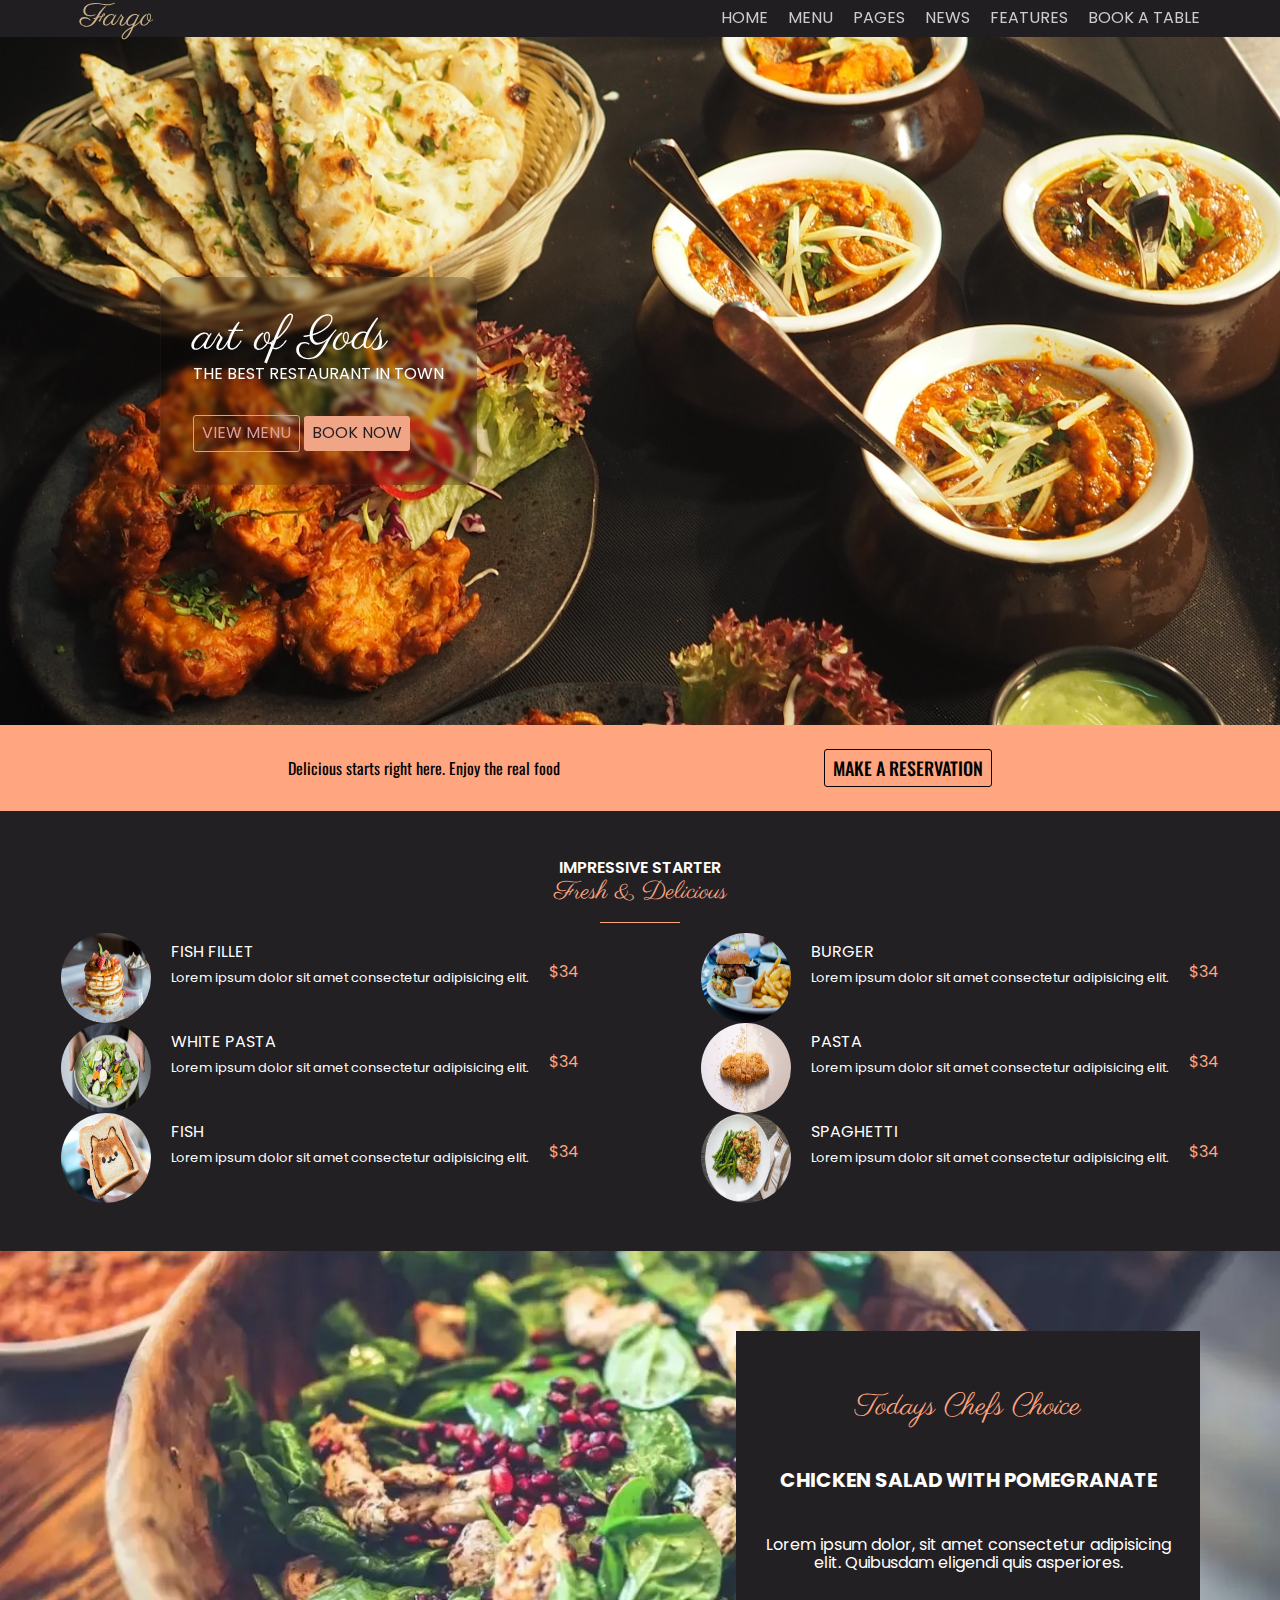
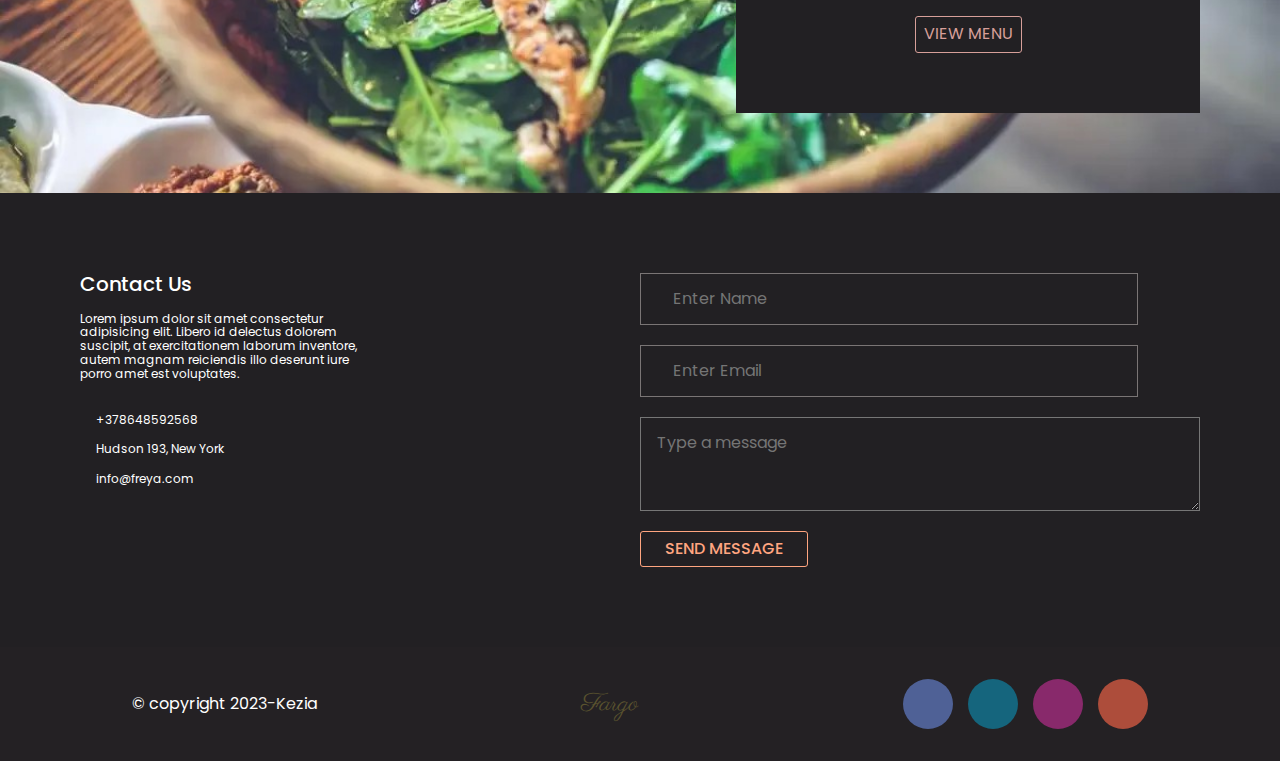
<file: index.html>
<!DOCTYPE html>
<html lang="en">
  <head>
    <meta charset="UTF-8" />
    <meta name="viewport" content="width=device-width, initial-scale=1.0" />
    <link rel="preconnect" href="https://fonts.googleapis.com" />
    <link rel="preconnect" href="https://fonts.gstatic.com" crossorigin />
    <link
      href="https://fonts.googleapis.com/css2?family=Kumbh+Sans:wght@400;700&family=Montserrat:wght@100;300;400;500;600&family=Poppins:wght@200;300;400;500&family=Roboto:wght@500&display=swap"
      rel="stylesheet"
    />
    <link rel="preconnect" href="https://fonts.googleapis.com" />
    <link rel="preconnect" href="https://fonts.gstatic.com" crossorigin />
    <link
      href="https://fonts.googleapis.com/css2?family=Oswald&display=swap"
      rel="stylesheet"
    />

    <link
      rel="stylesheet"
      href="https://cdnjs.cloudflare.com/ajax/libs/font-awesome/6.4.0/css/all.min.css"
      integrity="sha512-iecdLmaskl7CVkqkXNQ/ZH/XLlvWZOJyj7Yy7tcenmpD1ypASozpmT/E0iPtmFIB46ZmdtAc9eNBvH0H/ZpiBw=="
      crossorigin="anonymous"
      referrerpolicy="no-referrer"
    />
    <link rel="stylesheet" href="./food.css" />

    <title>My Restaurant Page</title>
  </head>
  <body>
    <header class="header">
      <div class="logo">
        <span>Fargo</span>
      </div>
     

      <label for="ham" class="burger">
        <input type="checkbox" name="" id="ham">
      </label>
      <nav class="nav">
        <ul>
          <li><a href="">Home</a></li>
          <li><a href="">Menu</a></li>
          <li><a href="">Pages</a></li>
          <li><a href="">News</a></li>
          <li><a href="">Features</a></li>
          <li><a href="">Book a table</a></li>
        </ul>
      </nav>
    </header>
    <!-- section part -->

    <section class="hero">
      <div class="hero_text">
        <span>art of Gods</span>
        <p>THE BEST RESTAURANT IN TOWN</p>
        <div class="hero_btns">
          <button class="view">VIEW MENU</button>
          <button class="book">BOOK NOW</button>
        </div>
      </div>
    </section>

    <!-- mid section start here -->
    <section class="reserve1">
      <div class="reserve2">
        <p>Delicious starts right here. Enjoy the real food</p>
        <button type="button" class="reserve_btns">MAKE A RESERVATION</button>
      </div>
    </section>

    <section class="food_samples">
      <div class="food_samples--header">
        <span>IMPRESSIVE STARTER</span>
        <p>Fresh & Delicious</p>
      </div>

      <div class="samples">
        <div class="sample">
          <img src="./image/img1.jpeg" alt="sharwama" />
          <div class="sample_text">
            <span>FISH FILLET</span>
            <p>Lorem ipsum dolor sit amet consectetur adipisicing elit.</p>
          </div>
          <div class="sample_price">
            <span>$34</span>
          </div>
        </div>

        <div class="sample">
          <img src="./image/img2.jpeg" alt="sharwama" />
          <div class="sample_text">
            <span>BURGER</span>
            <p>Lorem ipsum dolor sit amet consectetur adipisicing elit.</p>
          </div>
          <div class="sample_price">
            <span>$34</span>
          </div>
        </div>

        <div class="sample">
          <img src="./image/img3.jpeg" alt="sharwama" />
          <div class="sample_text">
            <span>WHITE PASTA</span>
            <p>Lorem ipsum dolor sit amet consectetur adipisicing elit.</p>
          </div>
          <div class="sample_price">
            <span>$34</span>
          </div>
        </div>

        <div class="sample">
          <img src="./image/img4.jpeg" alt="sharwama" />
          <div class="sample_text">
            <span>PASTA</span>
            <p>Lorem ipsum dolor sit amet consectetur adipisicing elit.</p>
          </div>
          <div class="sample_price">
            <span>$34</span>
          </div>
        </div>

        <div class="sample">
          <img src="./image/img5.jpeg" alt="sharwama" />
          <div class="sample_text">
            <span>FISH</span>
            <p>Lorem ipsum dolor sit amet consectetur adipisicing elit.</p>
          </div>
          <div class="sample_price">
            <span>$34</span>
          </div>
        </div>

        <div class="sample">
          <img src="./image/img6.jpeg" alt="sharwama" />
          <div class="sample_text">
            <span>SPAGHETTI</span>
            <p>Lorem ipsum dolor sit amet consectetur adipisicing elit.</p>
          </div>
          <div class="sample_price">
            <span>$34</span>
          </div>
        </div>
      </div>
    </section>

    <section class="menu_samples">
      <div class="menu_sample">
        <span>Todays Chefs Choice</span>
        <p class="menu1">CHICKEN SALAD WITH POMEGRANATE</p>
        <p>
          Lorem ipsum dolor, sit amet consectetur adipisicing elit. Quibusdam
          eligendi quis asperiores.
        </p>
        <div>
          <a href=""><button type="button">VIEW MENU</button></a>
        </div>
      </div>
    </section>

    <!-- social media links -->

    <section class="social_samples">
      <div class="contact_sample">
        <span>Contact Us</span>
        <p>
          Lorem ipsum dolor sit amet consectetur adipisicing elit. Libero id
          delectus dolorem suscipit, at exercitationem laborum inventore, autem
          magnam reiciendis illo deserunt iure porro amet est voluptates.
        </p>

        <div class="social_sample">
          <p><i class="fa-solid fa-mobile-screen"></i>+378648592568</p>
          <p><i class="fa-solid fa-location-dot"></i>Hudson 193, New York</p>
          <p><i class="fa-solid fa-envelope"></i>info@freya.com</p>
        </div>
      </div>

      <form action="" method="get">
        <input type="text" placeholder="Enter Name" />
        <input type="text" placeholder="Enter Email" />

        <textarea
          name=""
          id=""
          cols="30"
          rows="5"
          placeholder="Type a message"
        ></textarea>

        <button type="button">SEND MESSAGE</button>
      </form>
    </section>

    <div class="footer_sample">
      <footer>
        <span>&copy; copyright 2023-Kezia</span>
        <p>Fargo</p>
        <div class="icon_sample">
          <ul>
            <li>
              <a href=""
                ><i class="fa-brands fa-facebook-f" style="color: #fff"></i
              ></a>
            </li>
            <li>
              <a href=""
                ><i class="fa-brands fa-twitter" style="color: #fff"></i
              ></a>
            </li>
            <li>
              <a href=""
                ><i
                  class="fa-brands fa-square-instagram"
                  style="color: #fff"
                ></i
              ></a>
            </li>
            <li>
              <a href=""
                ><i class="fab fa-google-plus-g" style="color: #fff"></i
              ></a>
            </li>
          </ul>
        </div>
      </footer>
    </div>
  </body>
</html>
</file>
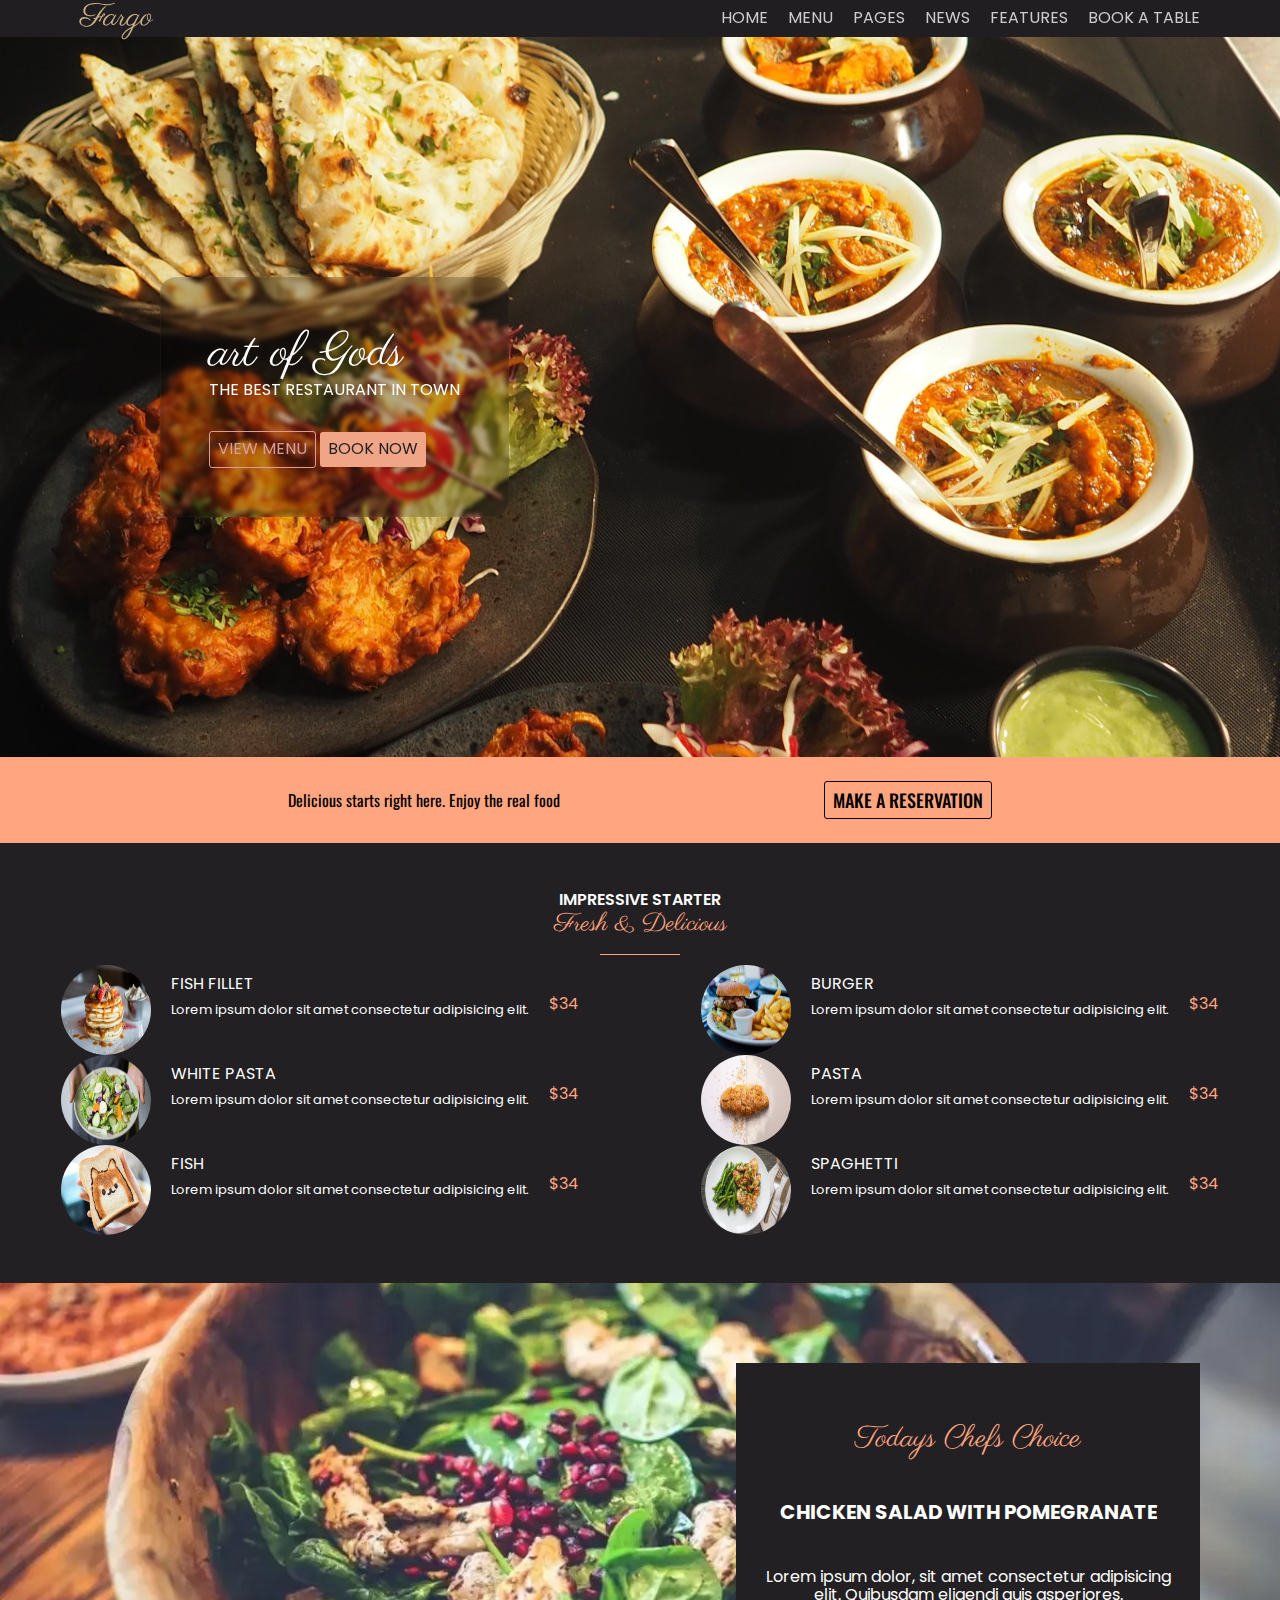
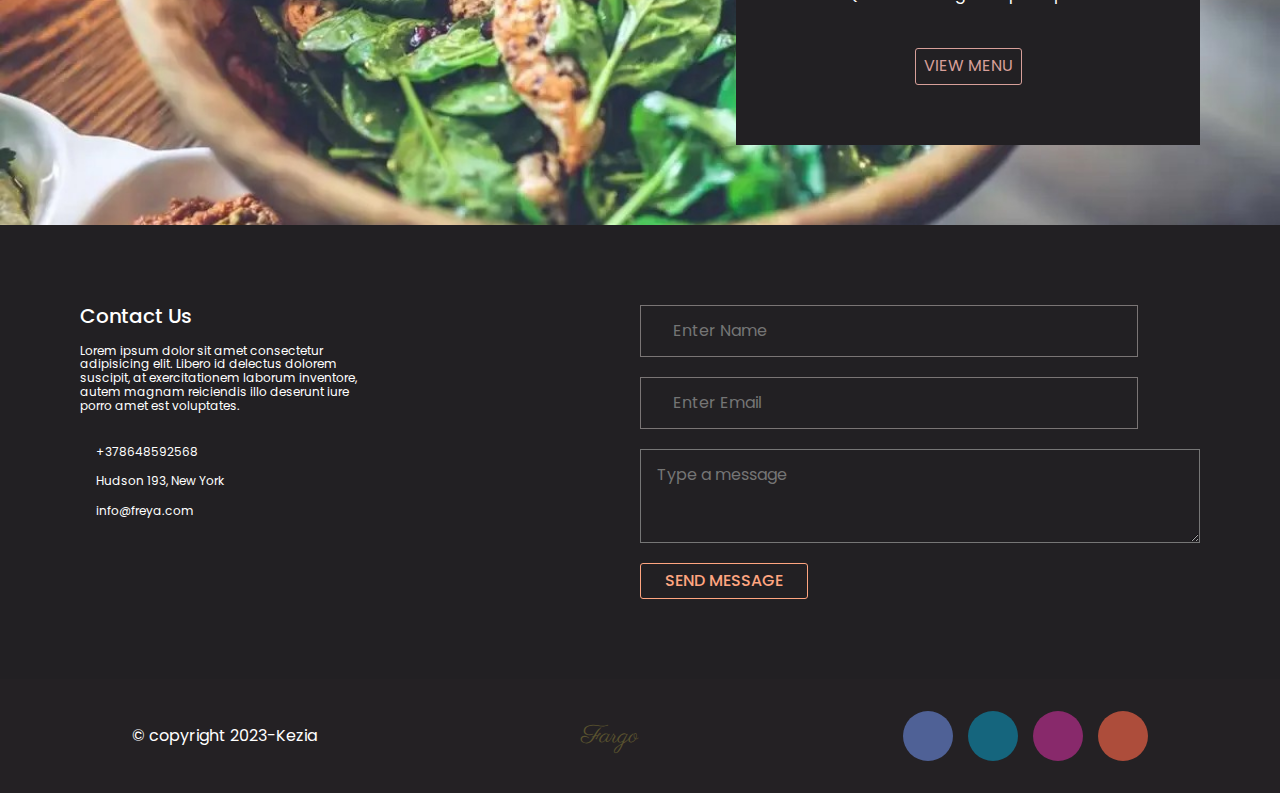
<file: html/food.html>
<!DOCTYPE html>
<html lang="en">
  <head>
    <meta charset="UTF-8" />
    <meta name="viewport" content="width=device-width, initial-scale=1.0" />
    <link rel="preconnect" href="https://fonts.googleapis.com" />
    <link rel="preconnect" href="https://fonts.gstatic.com" crossorigin />
    <link
      href="https://fonts.googleapis.com/css2?family=Kumbh+Sans:wght@400;700&family=Montserrat:wght@100;300;400;500;600&family=Poppins:wght@200;300;400;500&family=Roboto:wght@500&display=swap"
      rel="stylesheet"
    />
    <link rel="preconnect" href="https://fonts.googleapis.com" />
    <link rel="preconnect" href="https://fonts.gstatic.com" crossorigin />
    <link
      href="https://fonts.googleapis.com/css2?family=Oswald&display=swap"
      rel="stylesheet"
    />

    <link
      rel="stylesheet"
      href="https://cdnjs.cloudflare.com/ajax/libs/font-awesome/6.4.0/css/all.min.css"
      integrity="sha512-iecdLmaskl7CVkqkXNQ/ZH/XLlvWZOJyj7Yy7tcenmpD1ypASozpmT/E0iPtmFIB46ZmdtAc9eNBvH0H/ZpiBw=="
      crossorigin="anonymous"
      referrerpolicy="no-referrer"
    />
    <link rel="stylesheet" href="../css/food.css" />

    <title>My Restaurant Page</title>
  </head>
  <body>
    <header class="header">
      <div class="logo">
        <span>Fargo</span>
      </div>
     

      <label for="ham" class="burger">
        <input type="checkbox" name="" id="ham">
      </label>
      <nav class="nav">
        <ul>
          <li><a href="">Home</a></li>
          <li><a href="">Menu</a></li>
          <li><a href="">Pages</a></li>
          <li><a href="">News</a></li>
          <li><a href="">Features</a></li>
          <li><a href="">Book a table</a></li>
        </ul>
      </nav>
    </header>
    <!-- section part -->

    <section class="hero">
      <div class="hero_text">
        <span>art of Gods</span>
        <p>THE BEST RESTAURANT IN TOWN</p>
        <div class="hero_btns">
          <button class="view">VIEW MENU</button>
          <button class="book">BOOK NOW</button>
        </div>
      </div>
    </section>

    <!-- mid section start here -->
    <section class="reserve1">
      <div class="reserve2">
        <p>Delicious starts right here. Enjoy the real food</p>
        <button type="button" class="reserve_btns">MAKE A RESERVATION</button>
      </div>
    </section>

    <section class="food_samples">
      <div class="food_samples--header">
        <span>IMPRESSIVE STARTER</span>
        <p>Fresh & Delicious</p>
      </div>

      <div class="samples">
        <div class="sample">
          <img src="../image/img1.jpeg" alt="sharwama" />
          <div class="sample_text">
            <span>FISH FILLET</span>
            <p>Lorem ipsum dolor sit amet consectetur adipisicing elit.</p>
          </div>
          <div class="sample_price">
            <span>$34</span>
          </div>
        </div>

        <div class="sample">
          <img src="../image/img2.jpeg" alt="sharwama" />
          <div class="sample_text">
            <span>BURGER</span>
            <p>Lorem ipsum dolor sit amet consectetur adipisicing elit.</p>
          </div>
          <div class="sample_price">
            <span>$34</span>
          </div>
        </div>

        <div class="sample">
          <img src="../image/img3.jpeg" alt="sharwama" />
          <div class="sample_text">
            <span>WHITE PASTA</span>
            <p>Lorem ipsum dolor sit amet consectetur adipisicing elit.</p>
          </div>
          <div class="sample_price">
            <span>$34</span>
          </div>
        </div>

        <div class="sample">
          <img src="../image/img4.jpeg" alt="sharwama" />
          <div class="sample_text">
            <span>PASTA</span>
            <p>Lorem ipsum dolor sit amet consectetur adipisicing elit.</p>
          </div>
          <div class="sample_price">
            <span>$34</span>
          </div>
        </div>

        <div class="sample">
          <img src="../image/img5.jpeg" alt="sharwama" />
          <div class="sample_text">
            <span>FISH</span>
            <p>Lorem ipsum dolor sit amet consectetur adipisicing elit.</p>
          </div>
          <div class="sample_price">
            <span>$34</span>
          </div>
        </div>

        <div class="sample">
          <img src="../image/img6.jpeg" alt="sharwama" />
          <div class="sample_text">
            <span>SPAGHETTI</span>
            <p>Lorem ipsum dolor sit amet consectetur adipisicing elit.</p>
          </div>
          <div class="sample_price">
            <span>$34</span>
          </div>
        </div>
      </div>
    </section>

    <section class="menu_samples">
      <div class="menu_sample">
        <span>Todays Chefs Choice</span>
        <p class="menu1">CHICKEN SALAD WITH POMEGRANATE</p>
        <p>
          Lorem ipsum dolor, sit amet consectetur adipisicing elit. Quibusdam
          eligendi quis asperiores.
        </p>
        <div>
          <a href=""><button type="button">VIEW MENU</button></a>
        </div>
      </div>
    </section>

    <!-- social media links -->

    <section class="social_samples">
      <div class="contact_sample">
        <span>Contact Us</span>
        <p>
          Lorem ipsum dolor sit amet consectetur adipisicing elit. Libero id
          delectus dolorem suscipit, at exercitationem laborum inventore, autem
          magnam reiciendis illo deserunt iure porro amet est voluptates.
        </p>

        <div class="social_sample">
          <p><i class="fa-solid fa-mobile-screen"></i>+378648592568</p>
          <p><i class="fa-solid fa-location-dot"></i>Hudson 193, New York</p>
          <p><i class="fa-solid fa-envelope"></i>info@freya.com</p>
        </div>
      </div>

      <form action="" method="get">
        <input type="text" placeholder="Enter Name" />
        <input type="text" placeholder="Enter Email" />

        <textarea
          name=""
          id=""
          cols="30"
          rows="5"
          placeholder="Type a message"
        ></textarea>

        <button type="button">SEND MESSAGE</button>
      </form>
    </section>

    <div class="footer_sample">
      <footer>
        <span>&copy; copyright 2023-Kezia</span>
        <p>Fargo</p>
        <div class="icon_sample">
          <ul>
            <li>
              <a href=""
                ><i class="fa-brands fa-facebook-f" style="color: #fff"></i
              ></a>
            </li>
            <li>
              <a href=""
                ><i class="fa-brands fa-twitter" style="color: #fff"></i
              ></a>
            </li>
            <li>
              <a href=""
                ><i
                  class="fa-brands fa-square-instagram"
                  style="color: #fff"
                ></i
              ></a>
            </li>
            <li>
              <a href=""
                ><i class="fab fa-google-plus-g" style="color: #fff"></i
              ></a>
            </li>
          </ul>
        </div>
      </footer>
    </div>
  </body>
</html>
</file>
<file: food.css>
/*! normalize.css v8.0.1 | MIT License | github.com/necolas/normalize.css */

/* Document
   ========================================================================== */

@import url("https://fonts.googleapis.com/css2?family=Parisienne&display=swap");

* {
  font-family: "Monsarret", "Poppins", "Oswald", sans-serif;
  margin: 0;
  padding: 0;
  /* box-sizing: border-box; */
}
/**
 * 1. Correct the line height in all browsers.
 * 2. Prevent adjustments of font size after orientation changes in iOS.
 */

html {
  line-height: 1.15; /* 1 */
  -webkit-text-size-adjust: 100%; /* 2 */
}

/* Sections
     ========================================================================== */

/**
   * Remove the margin in all browsers.
   */

body {
  margin: 0;
}

/**
   * Render the `main` element consistently in IE.
   */

main {
  display: block;
}

/**
   * Correct the font size and margin on `h1` elements within `section` and
   * `article` contexts in Chrome, Firefox, and Safari.
   */

h1 {
  font-size: 2em;
  margin: 0.67em 0;
}

/* Grouping content
     ========================================================================== */

/**
   * 1. Add the correct box sizing in Firefox.
   * 2. Show the overflow in Edge and IE.
   */

hr {
  box-sizing: content-box; /* 1 */
  height: 0; /* 1 */
  overflow: visible; /* 2 */
}

/**
   * 1. Correct the inheritance and scaling of font size in all browsers.
   * 2. Correct the odd `em` font sizing in all browsers.
   */

pre {
  font-family: monospace, monospace; /* 1 */
  font-size: 1em; /* 2 */
}

/* Text-level semantics
     ========================================================================== */

/**
   * Remove the gray background on active links in IE 10.
   */

a {
  background-color: transparent;
}

/**
   * 1. Remove the bottom border in Chrome 57-
   * 2. Add the correct text decoration in Chrome, Edge, IE, Opera, and Safari.
   */

abbr[title] {
  border-bottom: none; /* 1 */
  text-decoration: underline; /* 2 */
  text-decoration: underline dotted; /* 2 */
}

/**
   * Add the correct font weight in Chrome, Edge, and Safari.
   */

b,
strong {
  font-weight: bolder;
}

/**
   * 1. Correct the inheritance and scaling of font size in all browsers.
   * 2. Correct the odd `em` font sizing in all browsers.
   */

code,
kbd,
samp {
  font-family: monospace, monospace; /* 1 */
  font-size: 1em; /* 2 */
}

/**
   * Add the correct font size in all browsers.
   */

small {
  font-size: 80%;
}

/**
   * Prevent `sub` and `sup` elements from affecting the line height in
   * all browsers.
   */

sub,
sup {
  font-size: 75%;
  line-height: 0;
  position: relative;
  vertical-align: baseline;
}

sub {
  bottom: -0.25em;
}

sup {
  top: -0.5em;
}

/* Embedded content
     ========================================================================== */

/**
   * Remove the border on images inside links in IE 10.
   */

img {
  border-style: none;
}

/* Forms
     ========================================================================== */

/**
   * 1. Change the font styles in all browsers.
   * 2. Remove the margin in Firefox and Safari.
   */

button,
input,
optgroup,
select,
textarea {
  font-family: inherit; /* 1 */
  font-size: 100%; /* 1 */
  line-height: 1.15; /* 1 */
  margin: 0; /* 2 */
}

/**
   * Show the overflow in IE.
   * 1. Show the overflow in Edge.
   */

button,
input {
  /* 1 */
  overflow: visible;
}

/**
   * Remove the inheritance of text transform in Edge, Firefox, and IE.
   * 1. Remove the inheritance of text transform in Firefox.
   */

button,
select {
  /* 1 */
  text-transform: none;
}

/**
   * Correct the inability to style clickable types in iOS and Safari.
   */

button,
[type="button"],
[type="reset"],
[type="submit"] {
  -webkit-appearance: button;
}

/**
   * Remove the inner border and padding in Firefox.
   */

button::-moz-focus-inner,
[type="button"]::-moz-focus-inner,
[type="reset"]::-moz-focus-inner,
[type="submit"]::-moz-focus-inner {
  border-style: none;
  padding: 0;
}

/**
   * Restore the focus styles unset by the previous rule.
   */

button:-moz-focusring,
[type="button"]:-moz-focusring,
[type="reset"]:-moz-focusring,
[type="submit"]:-moz-focusring {
  outline: 1px dotted ButtonText;
}

/**
   * Correct the padding in Firefox.
   */

fieldset {
  padding: 0.35em 0.75em 0.625em;
}

/**
   * 1. Correct the text wrapping in Edge and IE.
   * 2. Correct the color inheritance from `fieldset` elements in IE.
   * 3. Remove the padding so developers are not caught out when they zero out
   *    `fieldset` elements in all browsers.
   */

legend {
  box-sizing: border-box; /* 1 */
  color: inherit; /* 2 */
  display: table; /* 1 */
  max-width: 100%; /* 1 */
  padding: 0; /* 3 */
  white-space: normal; /* 1 */
}

/**
   * Add the correct vertical alignment in Chrome, Firefox, and Opera.
   */

progress {
  vertical-align: baseline;
}

/**
   * Remove the default vertical scrollbar in IE 10+.
   */

textarea {
  overflow: auto;
}

/**
   * 1. Add the correct box sizing in IE 10.
   * 2. Remove the padding in IE 10.
   */

[type="checkbox"],
[type="radio"] {
  box-sizing: border-box; /* 1 */
  padding: 0; /* 2 */
}

/**
   * Correct the cursor style of increment and decrement buttons in Chrome.
   */

[type="number"]::-webkit-inner-spin-button,
[type="number"]::-webkit-outer-spin-button {
  height: auto;
}

/**
   * 1. Correct the odd appearance in Chrome and Safari.
   * 2. Correct the outline style in Safari.
   */

[type="search"] {
  -webkit-appearance: textfield; /* 1 */
  outline-offset: -2px; /* 2 */
}

/**
   * Remove the inner padding in Chrome and Safari on macOS.
   */

[type="search"]::-webkit-search-decoration {
  -webkit-appearance: none;
}

/**
   * 1. Correct the inability to style clickable types in iOS and Safari.
   * 2. Change font properties to `inherit` in Safari.
   */

::-webkit-file-upload-button {
  -webkit-appearance: button; /* 1 */
  font: inherit; /* 2 */
}

/* Interactive
     ========================================================================== */

/*
   * Add the correct display in Edge, IE 10+, and Firefox.
   */

details {
  display: block;
}

/*
   * Add the correct display in all browsers.
   */

summary {
  display: list-item;
}

/* Misc
     ========================================================================== */

/**
   * Add the correct display in IE 10+.
   */

template {
  display: none;
}

/**
   * Add the correct display in IE 10.
   */

[hidden] {
  display: none;
}

.header {
  display: flex;
  justify-content: space-between;
  padding: 0 5rem;
  align-items: center;
  background-color: #211e21;
  position: sticky;
  top: 0;
  z-index: 2;
}
/* .burger {
    display: none;
   } */

/* ..............z-index the stacking order of designers */
nav ul {
  display: flex;
  gap: 20px;
}

nav ul li {
  list-style: none;
}

nav ul li a {
  text-decoration: none;
  color: #cecbce;
  text-transform: uppercase;
}

.logo span {
  font-family: "Parisienne", cursive;
  font-size: 2rem;
  color: #c9b288;
  text-align: center;
}

/* .....................end of header................. */

/* ....................hero section  start here.............*/

.hero {
  background-image: url("./image/hero.jpeg");
  background-size: cover;
  /* width: auto; */
  position: relative;
  z-index: 1;
}
.burger {
  display: none;
}

.hero .hero_text {
  display: inline-flex;
  flex-direction: column;
  margin-top: 15rem;
  margin-bottom: 15rem;
  margin-left: 10rem;
  background: rgba(0, 0, 0, 0.24);
  border-radius: 16px;
  box-shadow: 0 4px 30px rgba(0, 0, 0, 0.1);
  backdrop-filter: blur(2.3px);
  -webkit-backdrop-filter: blur(1.3px);
  border: 1px solid rgba(255, 255, 255, 0.03);
  padding: 2rem ;
}

.hero_btns .view:hover {
  background-color: #f1a587;
  color: #211e22;
}

.hero_text span {
  font-family: "Parisienne", cursive;
  font-size: 3rem;
  color: #fff;
}
.hero_text p {
  color: #fff;
  font-size: 1rem;
  padding-bottom: 2rem;
}

.hero_btns .view {
  background-color: transparent;
  color: #d79f99;
  border: 1px solid #d79f99;
  padding: 0.5rem;
  cursor: pointer;
  border-radius: 3px;
  font-size: 1rem;
  transition-property: background-color;
  transition-duration: 2s;
  transition-timing-function: ease-in-out;
  transition-delay: 1s;
}

.hero_btns .view:hover {
  background-color: #f1a587;
  color: #211e22;
}

.hero_btns .book {
  background: #f1a587;
  color: #211e22;
  padding: 0.5rem;
  border: none;
  cursor: pointer;
  border-radius: 3px;
  font-size: 1rem;
  transition-property: background-color;
  transition-duration: 2s;
  transition-timing-function: ease-in-out;
  transition-delay: 1s;
}

.hero_btns .book:hover {
  background-color: transparent;
  border: 1px solid #d79f99;
  color: #d79f99;
}

.reserve1 {
  background-color: rgb(255, 165, 128);
  padding: 1.5rem;
  display: flex;
  flex-direction: column;
  align-content: space-around;
  justify-content: space-evenly;
}

.reserve2 {
  display: flex;
  justify-content: space-evenly;
  /* padding: 1rem 5rem 1rem 15rem; */
  align-items: center;
  text-align: center;
}

.reserve2 p {
  font-size: 1rem;
  font-family: "Oswald";
  font-weight: 400;
}

.reserve_btns {
  font-size: 18px;
  background-color: transparent;
  border-radius: 3px;
  cursor: pointer;
  border: 1px solid black;
  padding: 0.5rem;
  font-family: "Oswald";
  font-weight: 500;
}

.food_samples {
  background-color: rgb(34, 32, 35);
  padding: 3rem 0;
}

.food_samples--header {
  text-align: center;
}

.food_samples--header::after {
  content: "";
  height: 1px;
  width: 5rem;
  background-color: rgb(255, 165, 128);
  display: block;
  margin: 0 auto;
}

.food_samples--header span {
  color: #fff;
  font-weight: 600;
  font-size: 16px;
  display: block;
}

.food_samples--header p {
  font-family: "Parisienne", cursive;
  color: rgb(255, 165, 128);
  font-size: 25px;
  padding-bottom: 15px;
}

/* images content */

.samples div img {
  width: 90px;
  height: 90px;
  border-radius: 60%;
}

.sample_text {
  color: #fff;
  margin-top: 10px;
}
.sample div p {
  font-size: 13px;
  margin-top: 10px;
}

.sample_price {
  color: rgb(255, 165, 128);
  margin-top: 30px;
  font-size: 16px;
}
.sample {
  display: flex;
  gap: 20px;
}

.sample_text span {
  display: inline-block;
  font-size: 16px;
}

.samples {
  display: grid;
  grid-template-columns: 1fr 1fr;
  justify-items: center;
  margin-top: 10px;
}

.menu_samples {
  background-image: url(./image/menuimg.jpeg);
  background-size: cover;
  background-position: center;
  display: flex;
  justify-content: flex-end;
  padding: 5rem 0;
  padding-right: 5rem;
  justify-content: flex-end;
}

.menu_sample {
  height: 350px;
  width: 27rem;
  background-color: rgb(34, 32, 35);
  padding: 1rem;
  text-align: center;
  flex-direction: column;
  justify-content: space-evenly;
  display: flex;
  align-items: center;
}
.menu_sample span {
  font-size: 30px;
  font-family: "Parisienne", cursive;
  color: rgb(255, 165, 128);
  padding-top: 2rem 0;
  display: inline-block;
}

.menu_sample .menu1 {
  font-size: 20px;
  color: white;
  font-weight: bold;
}

.menu_sample p {
  font-size: 1rem;
  font-weight: 400px;
  color: #fff;
}

.menu_sample button {
  background-color: transparent;
  color: #d79f99;
  border: 1px solid #d79f99;
  padding: 0.5rem;
  cursor: pointer;
  border-radius: 3px;
  font-size: 16px;
}

.menu_sample button:hover {
  color: rgb(126, 104, 89);
}

.social_samples {
  padding: 5rem;
  display: grid;
  background-color: rgb(34, 32, 35);
  grid-template-columns: 1fr 1fr;
}

.contact_sample {
  color: #fff;
  width: 50%;
}

form {
  display: flex;
  gap: 20px;
  flex-direction: column;
}

form > * {
  background-color: transparent;
}

form input {
  border: 1px solid rgb(122, 117, 117);
  width: 30rem;
  height: 50px;
  padding-left: 1rem;
  color: white;
}

form input:focus {
  outline: none;
}

form textarea::placeholder {
  padding-top: 1rem;
  height: 50px;
  width: 30rem;
}

form *::placeholder {
  padding-left: 1rem;
}

form input::placeholder {
  padding-top: 1rem;
}

form button {
  background-color: transparent;
  color: rgb(255, 165, 128);
  padding: 0.5rem;
  cursor: pointer;
  font-size: 16px;
  border-radius: 3px;
  border: 1px solid rgb(255, 165, 128);
  font-weight: 500;
  width: 30%;
}

form button:hover {
  column-count: auto;
}

.social_sample i {
  color: rgb(255, 165, 128);
  margin-right: 1rem;
}

.social_sample p {
  margin-top: 1rem;
  font-size: 16px;
}
.social_sample {
  display: flex;
  flex-direction: column;
  margin-top: 1rem;
  color: #fff;
}

.contact_sample span {
  font-size: 20px;
  font-weight: 500;
}

.contact_sample p {
  font-size: 12px;
  margin-top: 1rem;
  /* display: inline-block; */
}

footer p {
  font-family: "Parisienne", cursive;
  font-size: 25px;
  color: rgb(90, 83, 47);
}

footer {
  display: flex;
  justify-content: space-around;
  background: #242124;
  padding: 2rem 0rem;
  align-items: center;
}

.icon_sample ul {
  list-style: none;
  display: flex;
  gap: 15px;
  flex-direction: row;
}

footer span {
  font-size: 16px;
  font-weight: 450px;
  color: #fff;
}

.icon_sample li:nth-of-type(1) a {
  background-color: rgb(79, 97, 150);
}

.icon_sample li:nth-of-type(2) a {
  background-color: rgb(21, 101, 125);
}

.icon_sample li:nth-of-type(3) a {
  background-color: rgb(136, 41, 107);
}

.icon_sample li:nth-of-type(4) a {
  background-color: rgb(173, 77, 59);
}

.icon_sample li a {
  display: flex;
  width: 50px;
  height: 50px;
  justify-content: center;
  align-items: center;
  border-radius: 50%;
  text-decoration: none;
}

/* ...............media query................ */

@media only screen and (max-width: 600px) {
  .header {
    padding: 1rem;
  }

  .hero {
    text-align: center;
  }

  .hero_text {
    text-align: center;
  }

  .logo span {
    text-align: center;
  }

  .nav ul {
    display: none;
    transition: all 4s ease-in;
  }

  .burger::before,
  .burger::after,
  .burger input {
    display: block;
    content: "";
    width: 60px;
    height: 8px;
    background-color: rgb(255, 165, 128);
    transform-origin: left center;
    transition: all 1s ease-in-out;
  }

  /* rotate to 45 deg when the input inside the burger has a checkbox which is checked */

  .burger:has(input:checked)::before {
    rotate: 45deg;
    width: 40px;
  }

  .burger:has(input:checked)::after {
    rotate: -45deg;
    width: 40px;
  }

  .burger:has(input:checked) + nav ul {
    display: block;
    position: absolute;
    top: 3.6rem;
    background-color: #7b5656;
    left: 0;
    right: 0;
    text-align: center;
    padding: 1rem 0;
    opacity: 1;
  }

  .burger:has(input:checked) + nav ul li a {
    display: block;
    margin-top: 0.5rem;
  }

  .burger {
    display: flex;
    flex-direction: column;
    gap: 6px;
    position: absolute;
    right: 10px;
  }

  .burger input:checked {
    width: 0;
    opacity: 0;
  }

  .burger input {
    appearance: none;
  }

  .hero_text span {
    font-size: 3rem;
  }

  .hero_text p {
    color: #fff;
    font-size: 20px;
    padding-bottom: 1rem;
  }

  .hero .hero_text {
    display: inline-block;
    flex-direction: column;
    /* margin-top: 5rem; */
    /* margin-bottom: 15rem; */
    justify-content: center;
    text-align: center;
    align-items: center;
    margin: 4rem 4rem;
    padding: 1rem;
    background: rgba(0, 0, 0, 0.24);
    border-radius: 16px;
    box-shadow: 0 4px 30px rgba(0, 0, 0, 0.1);
    backdrop-filter: blur(1.3px);
    -webkit-backdrop-filter: blur(1.3px);
    border: 1px solid rgba(255, 255, 255, 0.03);
  }

  .reserve2 {
    display: flex;
    align-items: center;
    padding: 0.1rem;
    flex-direction: column;
    text-align: center;
  }

  .reserve_btns {
    font-size: 20px;
    padding: 0.5rem;
    margin-top: 1rem;
    text-align: center;
  }

  .reserve2 p {
    font-size: 0.9rem;
    margin-top: 0.6rem;
  }

  .reserve1 {
    padding: 0.5rem;
  }

  .food_samples--header p {
    font-size: 30px;
    padding-bottom: 12px;
    margin-top: 0.5rem;
  }

  .samples div img {
    width: 100px;
    height: 100px;
    border-radius: 60%;
  }
  .samples {
    display: flex;
    grid-template-columns: 1fr;
    flex-direction: column;
    margin-top: 1rem;
  }

  .sample {
    padding: 0.5rem;
  }

  .sample div p {
    font-size: 0.8rem;
    margin-top: 6px;
  }
  .sample_price span {
    font-size: 1rem;
  }

  .food_samples--header span {
    font-size: 0.8rem;
  }

  .sample_price span {
    font-size: 1rem;
  }

  .contact_sample {
    width: auto;
  }

  .contact_sample p {
    font-size: 0.7rem;
    margin-top: 0.5rem;
    /* display: inline-block; */
  }

  .social_samples {
    display: flex;
    flex-direction: column;
    justify-content: center;
  }

  form textarea {
    overflow: hidden;
    margin-top: 1.5rem;
    width: 100%;
  }

  .food_samples {
    /* padding: 3rem 6.5rem 2rem; */
    /* margin-top: 0; */
    /* text-align: center; */
    justify-content: center;
    display: flex;
    flex-direction: column;
    justify-content: center;
  }
  .menu_samples {
    padding: 2.5rem 0;
    justify-items: center;
  }

  /* .menu_sample {
    height: 10rem;
    width: 30rem;
    padding: 1rem 0;
    display: flex;
    text-align: center;
    align-items: center;
    flex-direction: column;
    justify-content: space-evenly;
  } */

  .food_samples {
    padding: 2rem 0;
  }
  .menu_sample {
    height: 13rem;
    width: 60rem;
    padding: 0.7rem;
    display: flex;
    text-align: center;
    align-items: center;
    flex-direction: column;
    justify-content: space-evenly;
    margin: 2rem 2rem;
  }

  .menu_sample p {
    font-size: 0.8rem;
  }

  .menu_sample span {
    /* margin-bottom: 0; */
    font-size: 1.2rem;
  }

  .social_samples {
    grid-template-columns: 1fr;
  }

  form {
    width: 100%;
    width: 100%;
    width: -webkit-fill-available;
    width: -webkit-available;
    width: -moz-fill-available;
  }

  form input {
    width: auto;
    height: 50px;
    margin-top: 1.5rem;
  }

  form button {
    width: auto;
    font-size: 1rem;
    padding: 0.5rem;
  }

  footer {
    display: flex;
    grid-template-columns: 1fr;
    flex-direction: column;
    gap: 20px;
    padding: 3rem 0;
  }

  footer p {
    font-size: 2rem;
  }
}

@media only screen and (max-width: 800px) and (min-width: 600px) {
  .nav ul {
    display: none;
  }


  .hero {
    text-align: center;
  }
  .hero .hero_text {
    margin-top: 5rem;
    /* margin-bottom: 15rem; */
    /* margin-left: 10rem; */
  }

/* .....................hamburger styling start here...................... */

.burger::before,
  .burger::after,
  .burger input {
    display: block;
    content: "";
    width: 60px;
    height: 8px;
    background-color: rgb(255, 165, 128);
    transform-origin: left center;
    transition: all 1s ease-in-out;
  }

  /* rotate to 45 deg when the input inside the burger has a checkbox which is checked */

  .burger:has(input:checked)::before {
    rotate: 45deg;
    width: 40px;
  }

  .burger:has(input:checked)::after {
    rotate: -45deg;
    width: 40px;
  }

  .burger:has(input:checked) + nav ul {
    display: block;
    position: absolute;
    top: 2.3rem;
    background-color: rgb(255, 165, 128);
    left: 0;
    right: 0;
    text-align: center;
    padding: 1rem 0;
    opacity: 1;
  }

  .burger:has(input:checked) + nav ul li a {
    display: block;
    margin-top: 0.5rem;
  }

  .burger {
    display: flex;
    flex-direction: column;
    gap: 6px;
    position: absolute;
    right: 10px;
  }

  .burger input:checked {
    width: 0;
    opacity: 0;
  }

  .burger input {
    appearance: none;
  }


  form textarea {
    width: auto;
    overflow: hidden;
  }

  .hero .hero_text {
    /* margin-top: 15rem;
  margin-bottom: 15rem; */
    /* margin-left: 10rem; */

    margin: 3rem 0;
  }

  .menu_samples {
    display: flex;
    justify-content: flex-end;
    padding: 5rem 0;
    /* padding-right: 5rem; */
    justify-content: center;
}

  .reserve2 {
    display: inline;
    justify-content: space-evenly;
    /* padding: 1rem 5rem 1rem 15rem; */
    align-items: center;
    text-align: center;
  }

  .reserve_btns {
    margin-top: 1rem;
  }

  .samples {
    display: grid;
    grid-template-columns: 1fr;
    padding: 0 2rem;
  }

  .sample {
    display: inline-flex;
    gap: 20px;
    margin-top: 0.5rem;
    padding: 0.3rem;
  }

  .menu_sample {
    height: 300px;
    width: 19rem;
    background-color: rgb(34, 32, 35);
    padding: 1rem;
    text-align: center;
    flex-direction: column;
    display: flex;
    align-items: center;
  }

  /* .menu_sample {
    height: 300px;
    width: 19rem;
    background-color: rgb(34, 32, 35);
    padding: 3rem;
    text-align: center;
    flex-direction: column;
    display: flex;
    align-items: center;
} */

  .social_samples {
    padding: 3rem;
    display: flex;
    flex-direction: column;
    justify-content: center;
  }

  .contact_sample {
    color: #fff;
    width: auto;
}

.contact_sample p {
  font-size: 1rem;
  margin-top: 1rem;
  width: auto;
}

.icon_sample ul {
  margin-top: 0.5rem;
}
  form {
    margin-top: 1rem;
  }

  footer {
    flex-direction: column;
  }

  form input {
    width: auto;
  }

  footer p {
    font-family: "Parisienne", cursive;
    font-size: 25px;
    color: rgb(90, 83, 47);
    margin-top: 1rem;
}
}
</file>
<file: css/food.css>
/*! normalize.css v8.0.1 | MIT License | github.com/necolas/normalize.css */

/* Document
   ========================================================================== */

@import url("https://fonts.googleapis.com/css2?family=Parisienne&display=swap");

* {
  font-family: "Monsarret", "Poppins", "Oswald", sans-serif;
  margin: 0;
  padding: 0;
  /* box-sizing: border-box; */
}
/**
 * 1. Correct the line height in all browsers.
 * 2. Prevent adjustments of font size after orientation changes in iOS.
 */

html {
  line-height: 1.15; /* 1 */
  -webkit-text-size-adjust: 100%; /* 2 */
}

/* Sections
     ========================================================================== */

/**
   * Remove the margin in all browsers.
   */

body {
  margin: 0;
}

/**
   * Render the `main` element consistently in IE.
   */

main {
  display: block;
}

/**
   * Correct the font size and margin on `h1` elements within `section` and
   * `article` contexts in Chrome, Firefox, and Safari.
   */

h1 {
  font-size: 2em;
  margin: 0.67em 0;
}

/* Grouping content
     ========================================================================== */

/**
   * 1. Add the correct box sizing in Firefox.
   * 2. Show the overflow in Edge and IE.
   */

hr {
  box-sizing: content-box; /* 1 */
  height: 0; /* 1 */
  overflow: visible; /* 2 */
}

/**
   * 1. Correct the inheritance and scaling of font size in all browsers.
   * 2. Correct the odd `em` font sizing in all browsers.
   */

pre {
  font-family: monospace, monospace; /* 1 */
  font-size: 1em; /* 2 */
}

/* Text-level semantics
     ========================================================================== */

/**
   * Remove the gray background on active links in IE 10.
   */

a {
  background-color: transparent;
}

/**
   * 1. Remove the bottom border in Chrome 57-
   * 2. Add the correct text decoration in Chrome, Edge, IE, Opera, and Safari.
   */

abbr[title] {
  border-bottom: none; /* 1 */
  text-decoration: underline; /* 2 */
  text-decoration: underline dotted; /* 2 */
}

/**
   * Add the correct font weight in Chrome, Edge, and Safari.
   */

b,
strong {
  font-weight: bolder;
}

/**
   * 1. Correct the inheritance and scaling of font size in all browsers.
   * 2. Correct the odd `em` font sizing in all browsers.
   */

code,
kbd,
samp {
  font-family: monospace, monospace; /* 1 */
  font-size: 1em; /* 2 */
}

/**
   * Add the correct font size in all browsers.
   */

small {
  font-size: 80%;
}

/**
   * Prevent `sub` and `sup` elements from affecting the line height in
   * all browsers.
   */

sub,
sup {
  font-size: 75%;
  line-height: 0;
  position: relative;
  vertical-align: baseline;
}

sub {
  bottom: -0.25em;
}

sup {
  top: -0.5em;
}

/* Embedded content
     ========================================================================== */

/**
   * Remove the border on images inside links in IE 10.
   */

img {
  border-style: none;
}

/* Forms
     ========================================================================== */

/**
   * 1. Change the font styles in all browsers.
   * 2. Remove the margin in Firefox and Safari.
   */

button,
input,
optgroup,
select,
textarea {
  font-family: inherit; /* 1 */
  font-size: 100%; /* 1 */
  line-height: 1.15; /* 1 */
  margin: 0; /* 2 */
}

/**
   * Show the overflow in IE.
   * 1. Show the overflow in Edge.
   */

button,
input {
  /* 1 */
  overflow: visible;
}

/**
   * Remove the inheritance of text transform in Edge, Firefox, and IE.
   * 1. Remove the inheritance of text transform in Firefox.
   */

button,
select {
  /* 1 */
  text-transform: none;
}

/**
   * Correct the inability to style clickable types in iOS and Safari.
   */

button,
[type="button"],
[type="reset"],
[type="submit"] {
  -webkit-appearance: button;
}

/**
   * Remove the inner border and padding in Firefox.
   */

button::-moz-focus-inner,
[type="button"]::-moz-focus-inner,
[type="reset"]::-moz-focus-inner,
[type="submit"]::-moz-focus-inner {
  border-style: none;
  padding: 0;
}

/**
   * Restore the focus styles unset by the previous rule.
   */

button:-moz-focusring,
[type="button"]:-moz-focusring,
[type="reset"]:-moz-focusring,
[type="submit"]:-moz-focusring {
  outline: 1px dotted ButtonText;
}

/**
   * Correct the padding in Firefox.
   */

fieldset {
  padding: 0.35em 0.75em 0.625em;
}

/**
   * 1. Correct the text wrapping in Edge and IE.
   * 2. Correct the color inheritance from `fieldset` elements in IE.
   * 3. Remove the padding so developers are not caught out when they zero out
   *    `fieldset` elements in all browsers.
   */

legend {
  box-sizing: border-box; /* 1 */
  color: inherit; /* 2 */
  display: table; /* 1 */
  max-width: 100%; /* 1 */
  padding: 0; /* 3 */
  white-space: normal; /* 1 */
}

/**
   * Add the correct vertical alignment in Chrome, Firefox, and Opera.
   */

progress {
  vertical-align: baseline;
}

/**
   * Remove the default vertical scrollbar in IE 10+.
   */

textarea {
  overflow: auto;
}

/**
   * 1. Add the correct box sizing in IE 10.
   * 2. Remove the padding in IE 10.
   */

[type="checkbox"],
[type="radio"] {
  box-sizing: border-box; /* 1 */
  padding: 0; /* 2 */
}

/**
   * Correct the cursor style of increment and decrement buttons in Chrome.
   */

[type="number"]::-webkit-inner-spin-button,
[type="number"]::-webkit-outer-spin-button {
  height: auto;
}

/**
   * 1. Correct the odd appearance in Chrome and Safari.
   * 2. Correct the outline style in Safari.
   */

[type="search"] {
  -webkit-appearance: textfield; /* 1 */
  outline-offset: -2px; /* 2 */
}

/**
   * Remove the inner padding in Chrome and Safari on macOS.
   */

[type="search"]::-webkit-search-decoration {
  -webkit-appearance: none;
}

/**
   * 1. Correct the inability to style clickable types in iOS and Safari.
   * 2. Change font properties to `inherit` in Safari.
   */

::-webkit-file-upload-button {
  -webkit-appearance: button; /* 1 */
  font: inherit; /* 2 */
}

/* Interactive
     ========================================================================== */

/*
   * Add the correct display in Edge, IE 10+, and Firefox.
   */

details {
  display: block;
}

/*
   * Add the correct display in all browsers.
   */

summary {
  display: list-item;
}

/* Misc
     ========================================================================== */

/**
   * Add the correct display in IE 10+.
   */

template {
  display: none;
}

/**
   * Add the correct display in IE 10.
   */

[hidden] {
  display: none;
}

.header {
  display: flex;
  justify-content: space-between;
  padding: 0 5rem;
  align-items: center;
  background-color: #211e21;
  position: sticky;
  top: 0;
  z-index: 2;
}
/* .burger {
    display: none;
   } */

/* ..............z-index the stacking order of designers */
nav ul {
  display: flex;
  gap: 20px;
}

nav ul li {
  list-style: none;
}

nav ul li a {
  text-decoration: none;
  color: #cecbce;
  text-transform: uppercase;
}

.logo span {
  font-family: "Parisienne", cursive;
  font-size: 2rem;
  color: #c9b288;
  text-align: center;
}

/* .....................end of header................. */

/* ....................hero section  start here.............*/

.hero {
  background-image: url("../image/hero.jpeg");
  background-size: cover;
  /* width: auto; */
  position: relative;
  z-index: 1;
}
.burger {
  display: none;
}

.hero .hero_text {
  display: inline-flex;
  flex-direction: column;
  margin-top: 15rem;
  margin-bottom: 15rem;
  margin-left: 10rem;
  background: rgba(0, 0, 0, 0.24);
  border-radius: 16px;
  box-shadow: 0 4px 30px rgba(0, 0, 0, 0.1);
  backdrop-filter: blur(2.3px);
  -webkit-backdrop-filter: blur(1.3px);
  border: 1px solid rgba(255, 255, 255, 0.03);
  padding: 3rem ;
}

.hero_btns .view:hover {
  background-color: #f1a587;
  color: #211e22;
}

.hero_text span {
  font-family: "Parisienne", cursive;
  font-size: 3rem;
  color: #fff;
}
.hero_text p {
  color: #fff;
  font-size: 1rem;
  padding-bottom: 2rem;
}

.hero_btns .view {
  background-color: transparent;
  color: #d79f99;
  border: 1px solid #d79f99;
  padding: 0.5rem;
  cursor: pointer;
  border-radius: 3px;
  font-size: 1rem;
  transition-property: background-color;
  transition-duration: 2s;
  transition-timing-function: ease-in-out;
  transition-delay: 1s;
}

.hero_btns .view:hover {
  background-color: #f1a587;
  color: #211e22;
}

.hero_btns .book {
  background: #f1a587;
  color: #211e22;
  padding: 0.5rem;
  border: none;
  cursor: pointer;
  border-radius: 3px;
  font-size: 1rem;
  transition-property: background-color;
  transition-duration: 2s;
  transition-timing-function: ease-in-out;
  transition-delay: 1s;
}

.hero_btns .book:hover {
  background-color: transparent;
  border: 1px solid #d79f99;
  color: #d79f99;
}

.reserve1 {
  background-color: rgb(255, 165, 128);
  padding: 1.5rem;
  display: flex;
  flex-direction: column;
  align-content: space-around;
  justify-content: space-evenly;
}

.reserve2 {
  display: flex;
  justify-content: space-evenly;
  /* padding: 1rem 5rem 1rem 15rem; */
  align-items: center;
  text-align: center;
}

.reserve2 p {
  font-size: 1rem;
  font-family: "Oswald";
  font-weight: 400;
}

.reserve_btns {
  font-size: 18px;
  background-color: transparent;
  border-radius: 3px;
  cursor: pointer;
  border: 1px solid black;
  padding: 0.5rem;
  font-family: "Oswald";
  font-weight: 500;
}

.food_samples {
  background-color: rgb(34, 32, 35);
  padding: 3rem 0;
}

.food_samples--header {
  text-align: center;
}

.food_samples--header::after {
  content: "";
  height: 1px;
  width: 5rem;
  background-color: rgb(255, 165, 128);
  display: block;
  margin: 0 auto;
}

.food_samples--header span {
  color: #fff;
  font-weight: 600;
  font-size: 16px;
  display: block;
}

.food_samples--header p {
  font-family: "Parisienne", cursive;
  color: rgb(255, 165, 128);
  font-size: 25px;
  padding-bottom: 15px;
}

/* images content */

.samples div img {
  width: 90px;
  height: 90px;
  border-radius: 60%;
}

.sample_text {
  color: #fff;
  margin-top: 10px;
}
.sample div p {
  font-size: 13px;
  margin-top: 10px;
}

.sample_price {
  color: rgb(255, 165, 128);
  margin-top: 30px;
  font-size: 16px;
}
.sample {
  display: flex;
  gap: 20px;
}

.sample_text span {
  display: inline-block;
  font-size: 16px;
}

.samples {
  display: grid;
  grid-template-columns: 1fr 1fr;
  justify-items: center;
  margin-top: 10px;
}

.menu_samples {
  background-image: url(../image/menuimg.jpeg);
  background-size: cover;
  background-position: center;
  display: flex;
  justify-content: flex-end;
  padding: 5rem 0;
  padding-right: 5rem;
  justify-content: flex-end;
}

.menu_sample {
  height: 350px;
  width: 27rem;
  background-color: rgb(34, 32, 35);
  padding: 1rem;
  text-align: center;
  flex-direction: column;
  justify-content: space-evenly;
  display: flex;
  align-items: center;
}
.menu_sample span {
  font-size: 30px;
  font-family: "Parisienne", cursive;
  color: rgb(255, 165, 128);
  padding-top: 2rem 0;
  display: inline-block;
}

.menu_sample .menu1 {
  font-size: 20px;
  color: white;
  font-weight: bold;
}

.menu_sample p {
  font-size: 1rem;
  font-weight: 400px;
  color: #fff;
}

.menu_sample button {
  background-color: transparent;
  color: #d79f99;
  border: 1px solid #d79f99;
  padding: 0.5rem;
  cursor: pointer;
  border-radius: 3px;
  font-size: 16px;
}

.menu_sample button:hover {
  color: rgb(126, 104, 89);
}

.social_samples {
  padding: 5rem;
  display: grid;
  background-color: rgb(34, 32, 35);
  grid-template-columns: 1fr 1fr;
}

.contact_sample {
  color: #fff;
  width: 50%;
}

form {
  display: flex;
  gap: 20px;
  flex-direction: column;
}

form > * {
  background-color: transparent;
}

form input {
  border: 1px solid rgb(122, 117, 117);
  width: 30rem;
  height: 50px;
  padding-left: 1rem;
  color: white;
}

form input:focus {
  outline: none;
}

form textarea::placeholder {
  padding-top: 1rem;
  height: 50px;
  width: 30rem;
}

form *::placeholder {
  padding-left: 1rem;
}

form input::placeholder {
  padding-top: 1rem;
}

form button {
  background-color: transparent;
  color: rgb(255, 165, 128);
  padding: 0.5rem;
  cursor: pointer;
  font-size: 16px;
  border-radius: 3px;
  border: 1px solid rgb(255, 165, 128);
  font-weight: 500;
  width: 30%;
}

form button:hover {
  column-count: auto;
}

.social_sample i {
  color: rgb(255, 165, 128);
  margin-right: 1rem;
}

.social_sample p {
  margin-top: 1rem;
  font-size: 16px;
}
.social_sample {
  display: flex;
  flex-direction: column;
  margin-top: 1rem;
  color: #fff;
}

.contact_sample span {
  font-size: 20px;
  font-weight: 500;
}

.contact_sample p {
  font-size: 12px;
  margin-top: 1rem;
  /* display: inline-block; */
}

footer p {
  font-family: "Parisienne", cursive;
  font-size: 25px;
  color: rgb(90, 83, 47);
}

footer {
  display: flex;
  justify-content: space-around;
  background: #242124;
  padding: 2rem 0rem;
  align-items: center;
}

.icon_sample ul {
  list-style: none;
  display: flex;
  gap: 15px;
  flex-direction: row;
}

footer span {
  font-size: 16px;
  font-weight: 450px;
  color: #fff;
}

.icon_sample li:nth-of-type(1) a {
  background-color: rgb(79, 97, 150);
}

.icon_sample li:nth-of-type(2) a {
  background-color: rgb(21, 101, 125);
}

.icon_sample li:nth-of-type(3) a {
  background-color: rgb(136, 41, 107);
}

.icon_sample li:nth-of-type(4) a {
  background-color: rgb(173, 77, 59);
}

.icon_sample li a {
  display: flex;
  width: 50px;
  height: 50px;
  justify-content: center;
  align-items: center;
  border-radius: 50%;
  text-decoration: none;
}

/* ...............media query................ */

@media only screen and (max-width: 600px) {
  .header {
    padding: 1rem;
  }

  .hero {
    text-align: center;
  }

  .hero_text {
    text-align: center;
  }

  .logo span {
    text-align: center;
  }

  .nav ul {
    display: none;
    transition: all 4s ease-in;
  }

  .burger::before,
  .burger::after,
  .burger input {
    display: block;
    content: "";
    width: 60px;
    height: 8px;
    background-color: rgb(255, 165, 128);
    transform-origin: left center;
    transition: all 1s ease-in-out;
  }

  /* rotate to 45 deg when the input inside the burger has a checkbox which is checked */

  .burger:has(input:checked)::before {
    rotate: 45deg;
    width: 40px;
  }

  .burger:has(input:checked)::after {
    rotate: -45deg;
    width: 40px;
  }

  .burger:has(input:checked) + nav ul {
    display: block;
    position: absolute;
    top: 3.6rem;
    background-color: #7b5656;
    left: 0;
    right: 0;
    text-align: center;
    padding: 1rem 0;
    opacity: 1;
  }

  .burger:has(input:checked) + nav ul li a {
    display: block;
    margin-top: 0.5rem;
  }

  .burger {
    display: flex;
    flex-direction: column;
    gap: 6px;
    position: absolute;
    right: 10px;
  }

  .burger input:checked {
    width: 0;
    opacity: 0;
  }

  .burger input {
    appearance: none;
  }

  .hero_text span {
    font-size: 3rem;
  }

  .hero_text p {
    color: #fff;
    font-size: 20px;
    padding-bottom: 1rem;
  }

  .hero .hero_text {
    display: inline-block;
    flex-direction: column;
    /* margin-top: 5rem; */
    /* margin-bottom: 15rem; */
    justify-content: center;
    text-align: center;
    align-items: center;
    margin: 4rem 4rem;
    padding: 1rem;
    background: rgba(0, 0, 0, 0.24);
    border-radius: 16px;
    box-shadow: 0 4px 30px rgba(0, 0, 0, 0.1);
    backdrop-filter: blur(1.3px);
    -webkit-backdrop-filter: blur(1.3px);
    border: 1px solid rgba(255, 255, 255, 0.03);
  }

  .reserve2 {
    display: flex;
    align-items: center;
    padding: 0.1rem;
    flex-direction: column;
    text-align: center;
  }

  .reserve_btns {
    font-size: 20px;
    padding: 0.5rem;
    margin-top: 1rem;
    text-align: center;
  }

  .reserve2 p {
    font-size: 0.9rem;
    margin-top: 0.6rem;
  }

  .reserve1 {
    padding: 0.5rem;
  }

  .food_samples--header p {
    font-size: 30px;
    padding-bottom: 12px;
    margin-top: 0.5rem;
  }

  .samples div img {
    width: 100px;
    height: 100px;
    border-radius: 60%;
  }
  .samples {
    display: flex;
    grid-template-columns: 1fr;
    flex-direction: column;
    margin-top: 1rem;
  }

  .sample {
    padding: 0.5rem;
  }

  .sample div p {
    font-size: 0.8rem;
    margin-top: 6px;
  }
  .sample_price span {
    font-size: 1rem;
  }

  .food_samples--header span {
    font-size: 0.8rem;
  }

  .sample_price span {
    font-size: 1rem;
  }

  .contact_sample {
    width: auto;
  }

  .contact_sample p {
    font-size: 0.7rem;
    margin-top: 0.5rem;
    /* display: inline-block; */
  }

  .social_samples {
    display: flex;
    flex-direction: column;
    justify-content: center;
  }

  form textarea {
    overflow: hidden;
    margin-top: 1.5rem;
    width: 100%;
  }

  .food_samples {
    /* padding: 3rem 6.5rem 2rem; */
    /* margin-top: 0; */
    /* text-align: center; */
    justify-content: center;
    display: flex;
    flex-direction: column;
    justify-content: center;
  }
  .menu_samples {
    padding: 2.5rem 0;
    justify-items: center;
  }

  /* .menu_sample {
    height: 10rem;
    width: 30rem;
    padding: 1rem 0;
    display: flex;
    text-align: center;
    align-items: center;
    flex-direction: column;
    justify-content: space-evenly;
  } */

  .food_samples {
    padding: 2rem 0;
  }
  .menu_sample {
    height: 13rem;
    width: 60rem;
    padding: 0.7rem;
    display: flex;
    text-align: center;
    align-items: center;
    flex-direction: column;
    justify-content: space-evenly;
    margin: 2rem 2rem;
  }

  .menu_sample p {
    font-size: 0.8rem;
  }

  .menu_sample span {
    /* margin-bottom: 0; */
    font-size: 1.2rem;
  }

  .social_samples {
    grid-template-columns: 1fr;
  }

  form {
    width: 100%;
    width: 100%;
    width: -webkit-fill-available;
    width: -webkit-available;
    width: -moz-fill-available;
  }

  form input {
    width: auto;
    height: 50px;
    margin-top: 1.5rem;
  }

  form button {
    width: auto;
    font-size: 1rem;
    padding: 0.5rem;
  }

  footer {
    display: flex;
    grid-template-columns: 1fr;
    flex-direction: column;
    gap: 20px;
    padding: 3rem 0;
  }

  footer p {
    font-size: 2rem;
  }
}

@media only screen and (max-width: 800px) and (min-width: 600px) {
  .nav ul {
    display: none;
  }


  .hero {
    text-align: center;
  }
  .hero .hero_text {
    margin-top: 5rem;
    /* margin-bottom: 15rem; */
    /* margin-left: 10rem; */
  }

/* .....................hamburger styling start here...................... */

.burger::before,
  .burger::after,
  .burger input {
    display: block;
    content: "";
    width: 60px;
    height: 8px;
    background-color: rgb(255, 165, 128);
    transform-origin: left center;
    transition: all 1s ease-in-out;
  }

  /* rotate to 45 deg when the input inside the burger has a checkbox which is checked */

  .burger:has(input:checked)::before {
    rotate: 45deg;
    width: 40px;
  }

  .burger:has(input:checked)::after {
    rotate: -45deg;
    width: 40px;
  }

  .burger:has(input:checked) + nav ul {
    display: block;
    position: absolute;
    top: 2.3rem;
    background-color: rgb(255, 165, 128);
    left: 0;
    right: 0;
    text-align: center;
    padding: 1rem 0;
    opacity: 1;
  }

  .burger:has(input:checked) + nav ul li a {
    display: block;
    margin-top: 0.5rem;
  }

  .burger {
    display: flex;
    flex-direction: column;
    gap: 6px;
    position: absolute;
    right: 10px;
  }

  .burger input:checked {
    width: 0;
    opacity: 0;
  }

  .burger input {
    appearance: none;
  }


  form textarea {
    width: auto;
    overflow: hidden;
  }

  .hero .hero_text {
    /* margin-top: 15rem;
  margin-bottom: 15rem; */
    /* margin-left: 10rem; */

    margin: 3rem 0;
  }

  .menu_samples {
    display: flex;
    justify-content: flex-end;
    padding: 5rem 0;
    /* padding-right: 5rem; */
    justify-content: center;
}

  .reserve2 {
    display: inline;
    justify-content: space-evenly;
    /* padding: 1rem 5rem 1rem 15rem; */
    align-items: center;
    text-align: center;
  }

  .reserve_btns {
    margin-top: 1rem;
  }

  .samples {
    display: grid;
    grid-template-columns: 1fr;
    padding: 0 2rem;
  }

  .sample {
    display: inline-flex;
    gap: 20px;
    margin-top: 0.5rem;
    padding: 0.3rem;
  }

  .menu_sample {
    height: 300px;
    width: 19rem;
    background-color: rgb(34, 32, 35);
    padding: 1rem;
    text-align: center;
    flex-direction: column;
    display: flex;
    align-items: center;
  }

  /* .menu_sample {
    height: 300px;
    width: 19rem;
    background-color: rgb(34, 32, 35);
    padding: 3rem;
    text-align: center;
    flex-direction: column;
    display: flex;
    align-items: center;
} */

  .social_samples {
    padding: 3rem;
    display: flex;
    flex-direction: column;
    justify-content: center;
  }

  .contact_sample {
    color: #fff;
    width: auto;
}

.contact_sample p {
  font-size: 1rem;
  margin-top: 1rem;
  width: auto;
}

.icon_sample ul {
  margin-top: 0.5rem;
}
  form {
    margin-top: 1rem;
  }

  footer {
    flex-direction: column;
  }

  form input {
    width: auto;
  }

  footer p {
    font-family: "Parisienne", cursive;
    font-size: 25px;
    color: rgb(90, 83, 47);
    margin-top: 1rem;
}
}
</file>
